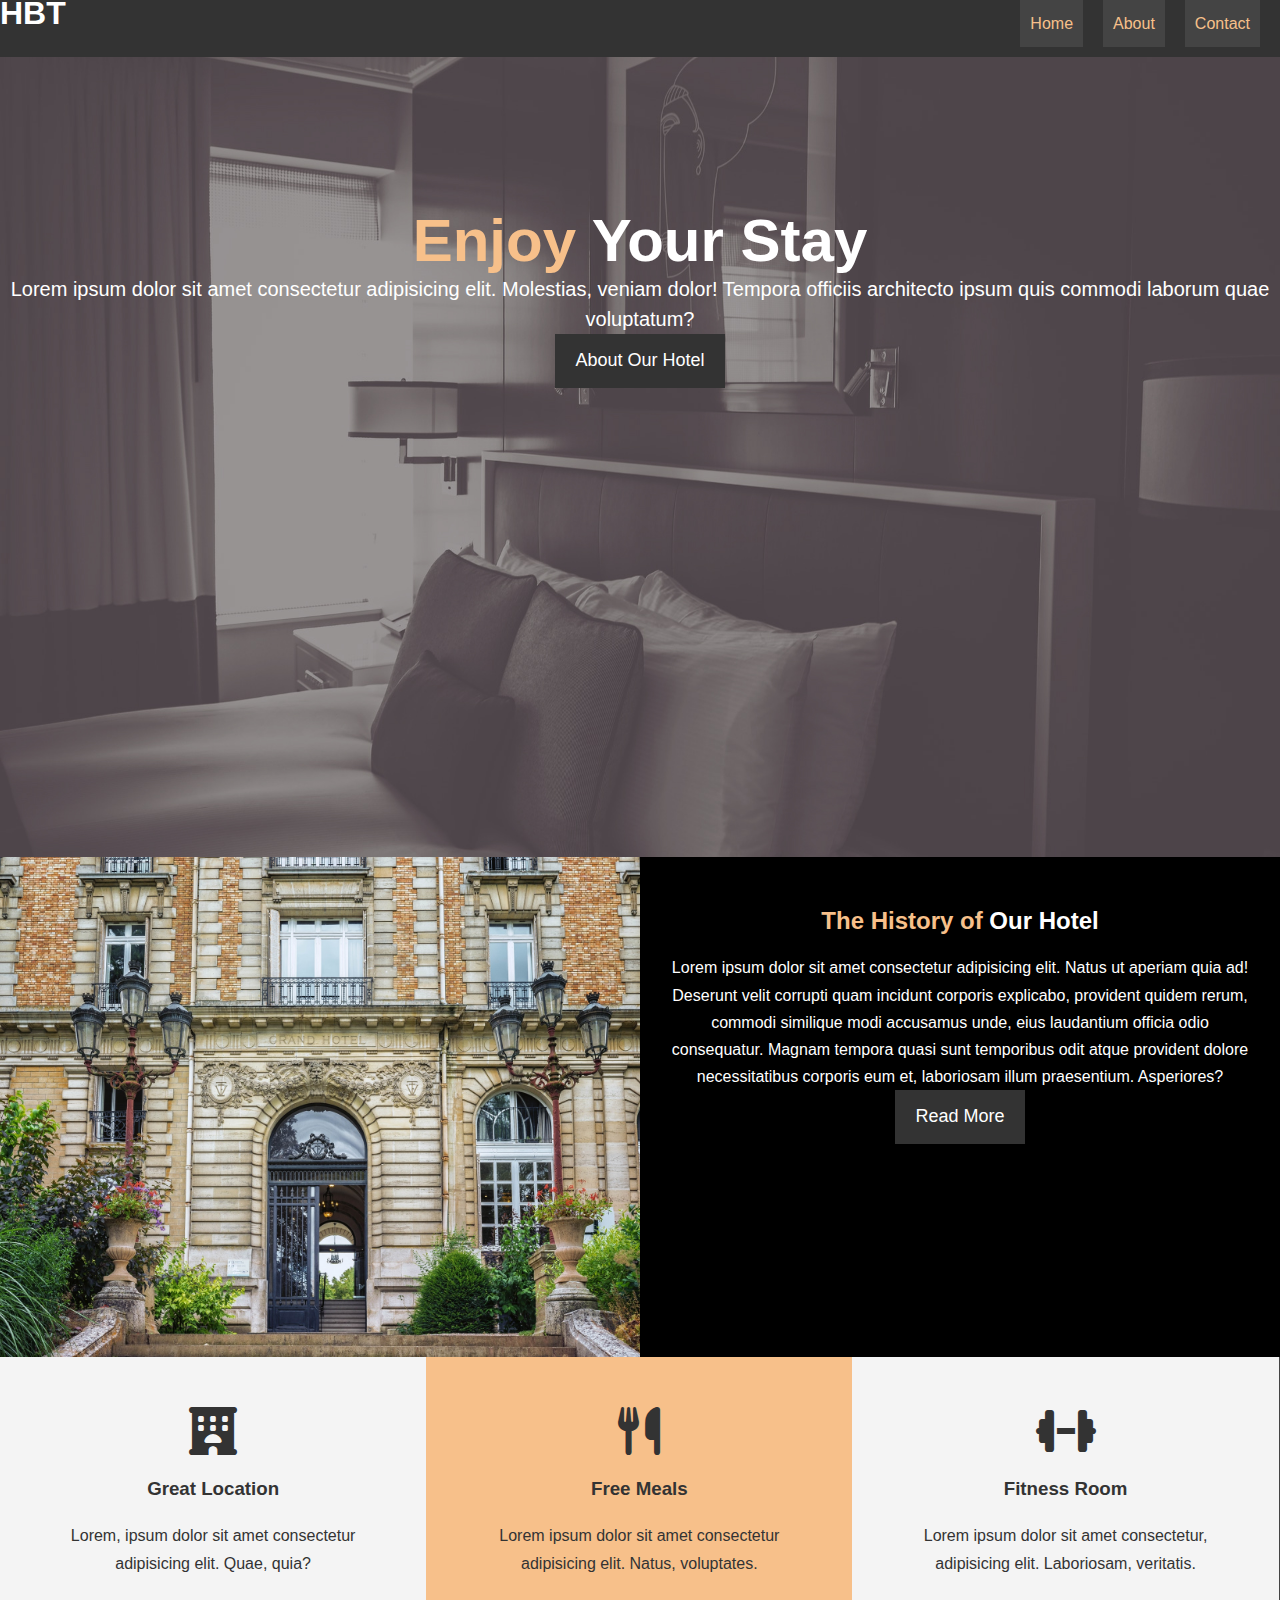
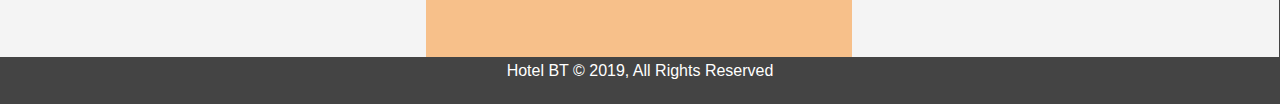
<file: index.html>
<!DOCTYPE html>
<html lang="en">

<head>
    <meta charset="UTF-8">
    <meta http-equiv="X-UA-Compatible" content="IE=edge">
    <meta name="viewport" content="width=device-width, initial-scale=1.0">
    <title>HOTEL BT | WELCOME</title>

    <link rel="stylesheet" href="/style.css">
    <link rel="stylesheet" href="https://cdnjs.cloudflare.com/ajax/libs/font-awesome/6.1.1/css/all.min.css">
</head>

<body>

    <nav id="navbar">
        <div class="container">
            <h1 class="logo">HBT</h1>
            <ul>
                <li> <a href="/index.html">Home</a> </li>
                <li><a href="/about.html">About</a></li>
                <li><a href="/contact2.html">Contact</a></li>
            </ul>
        </div>
    </nav>
    <section id="showcase">
        <div class="container">

            <div class="showcase-content">
                <h1 class="text-primary">Enjoy <span>Your Stay</span> </h1>
                <p class="lead"> Lorem ipsum dolor sit amet consectetur adipisicing elit. Molestias, veniam dolor!
                    Tempora officiis architecto ipsum quis commodi laborum quae voluptatum?</p>
                <a href="#" class="btn">About Our Hotel</a>
            </div>
        </div>

    </section>
    <section id="home-info">
        <div class="info-img">

        </div>
        <div class="info-content">
            <h2> <span class="text-primary">The History of</span> Our Hotel</h2>
            <p>Lorem ipsum dolor sit amet consectetur adipisicing elit. Natus ut aperiam quia ad! Deserunt velit
                corrupti quam incidunt corporis explicabo, provident quidem rerum, commodi similique modi accusamus
                unde, eius laudantium officia odio consequatur. Magnam tempora quasi sunt temporibus odit atque
                provident dolore necessitatibus corporis eum et, laboriosam illum praesentium. Asperiores?</p>
            <a href="#" class="btn">Read More</a>
        </div>
    </section>
    <section id="features">

        <div class="box bg-light ">
            <i class="fa-solid fa-hotel fa-3x"></i>
            <h3>Great Location</h3>
            <p>Lorem, ipsum dolor sit amet consectetur adipisicing elit. Quae, quia?</p>
        </div>
        <div class="box bg-orange">
            <i class="fa-solid fa-utensils fa-3x"></i>
            <h3>Free Meals</h3>
            <p>Lorem ipsum dolor sit amet consectetur adipisicing elit. Natus, voluptates.</p>
        </div >
            
        <div class="box bg-light">
            <i class="fa-solid fa-dumbbell fa-3x"></i>
            <h3>Fitness Room</h3>
            <p>Lorem ipsum dolor sit amet consectetur, adipisicing elit. Laboriosam, veritatis.</p>
        </div>
    </section>
    <footer id="main-footer">
        <p>Hotel BT &copy 2019, All Rights Reserved</p>
    </footer>
</body>

</html>
</file>
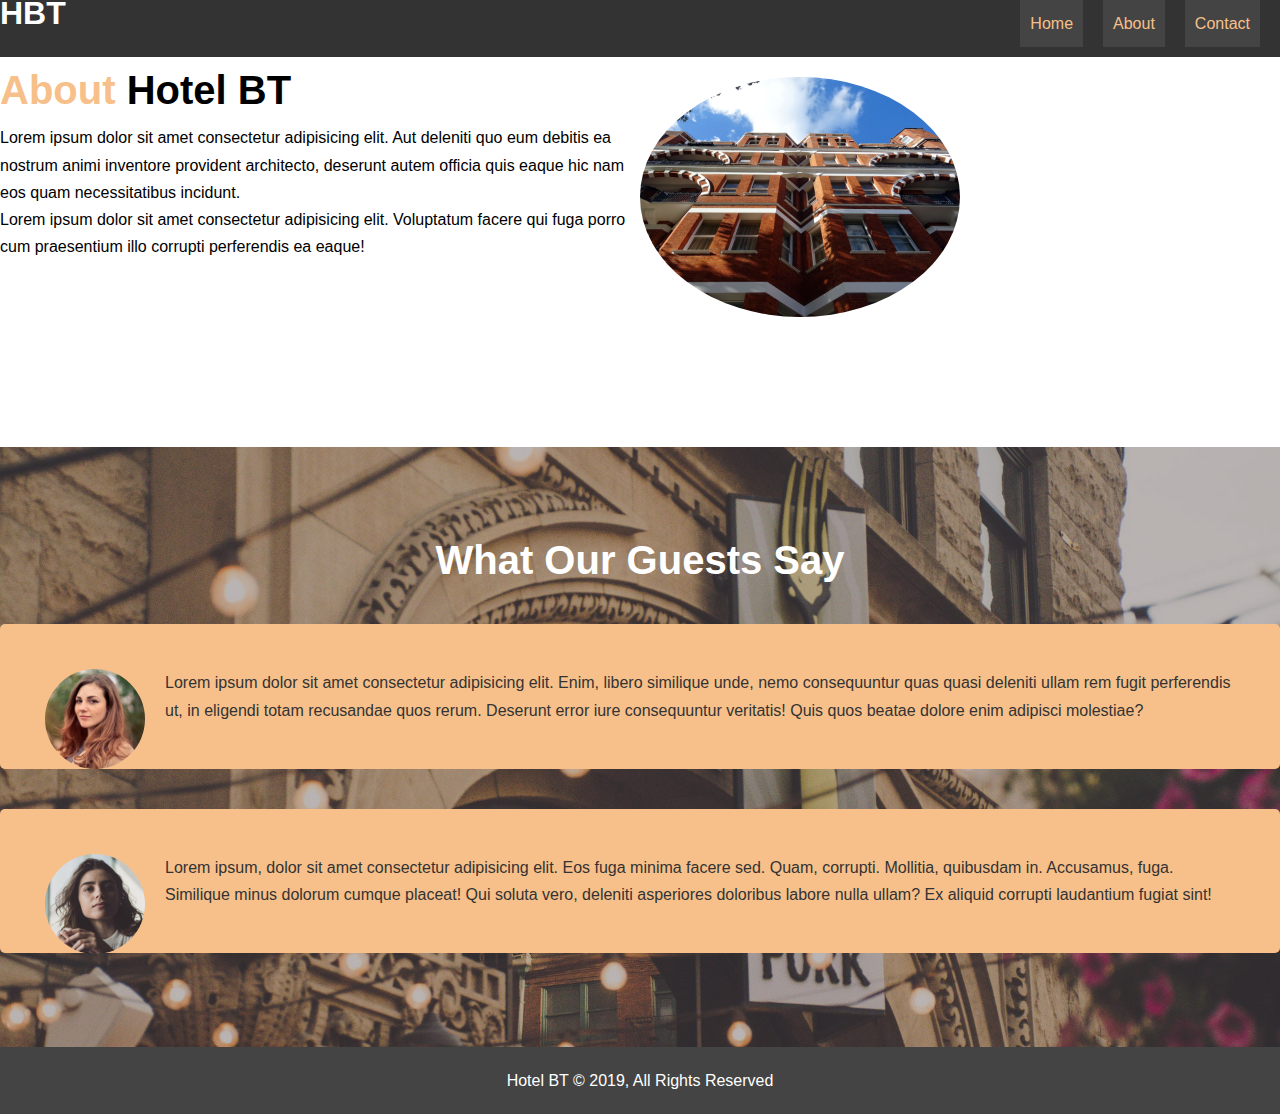
<file: about.html>
<!DOCTYPE html>
<html lang="en">

<head>
    <meta charset="UTF-8">
    <meta http-equiv="X-UA-Compatible" content="IE=edge">
    <meta name="viewport" content="width=device-width, initial-scale=1.0">
    <title>Document</title>

    <link rel="stylesheet" href="/style.css">
</head>

<body>
    <nav id="navbar">
        <div class="container">
            <h1 class="logo">HBT</h1>
            <ul>
                <li> <a href="/index.html">Home</a> </li>
                <li><a href="/about.html">About</a></li>
                <li><a href="/contact2.html">Contact</a></li>
            </ul>
        </div>
    </nav>
    <section id="about-info">

        <div class="container">
            <div class="info-left">
                <h1><span class="text-primary">About</span> Hotel BT</h1>
                <p>Lorem ipsum dolor sit amet consectetur adipisicing elit. Aut deleniti quo eum debitis ea nostrum
                    animi inventore provident architecto, deserunt autem officia quis eaque hic nam eos quam
                    necessitatibus incidunt.</p>
                <p>Lorem ipsum dolor sit amet consectetur adipisicing elit. Voluptatum facere qui fuga porro cum
                    praesentium illo corrupti perferendis ea eaque!</p>
            </div>
            <div class="info-right">
                <img src="/images/img4.jpg" alt="">
            </div>
        </div>
    </section>
    <section id="testimonials">
        <div class="container">

            <h2>What Our Guests Say</h2>
            <div class="testimonial bg-orange">
                <img src="/images/img1.jpg" alt="">
                <p>Lorem ipsum dolor sit amet consectetur adipisicing elit. Enim, libero similique unde, nemo
                    consequuntur quas quasi deleniti ullam rem fugit perferendis ut, in eligendi totam recusandae quos
                    rerum. Deserunt error iure consequuntur veritatis! Quis quos beatae dolore enim adipisci molestiae?
                </p>
            </div>
            <div class="testimonial bg-orange">
                <img src="/images/img2.jpg" alt="">
                <p>Lorem ipsum, dolor sit amet consectetur adipisicing elit. Eos fuga minima facere sed. Quam, corrupti.
                    Mollitia, quibusdam in. Accusamus, fuga. Similique minus dolorum cumque placeat! Qui soluta vero,
                    deleniti asperiores doloribus labore nulla ullam? Ex aliquid corrupti laudantium fugiat sint!</p>
            </div>
        </div>
    </section>
    <footer id="main-footer">
        <p>Hotel BT &copy 2019, All Rights Reserved</p>
    </footer>
</body>

</html>
</file>
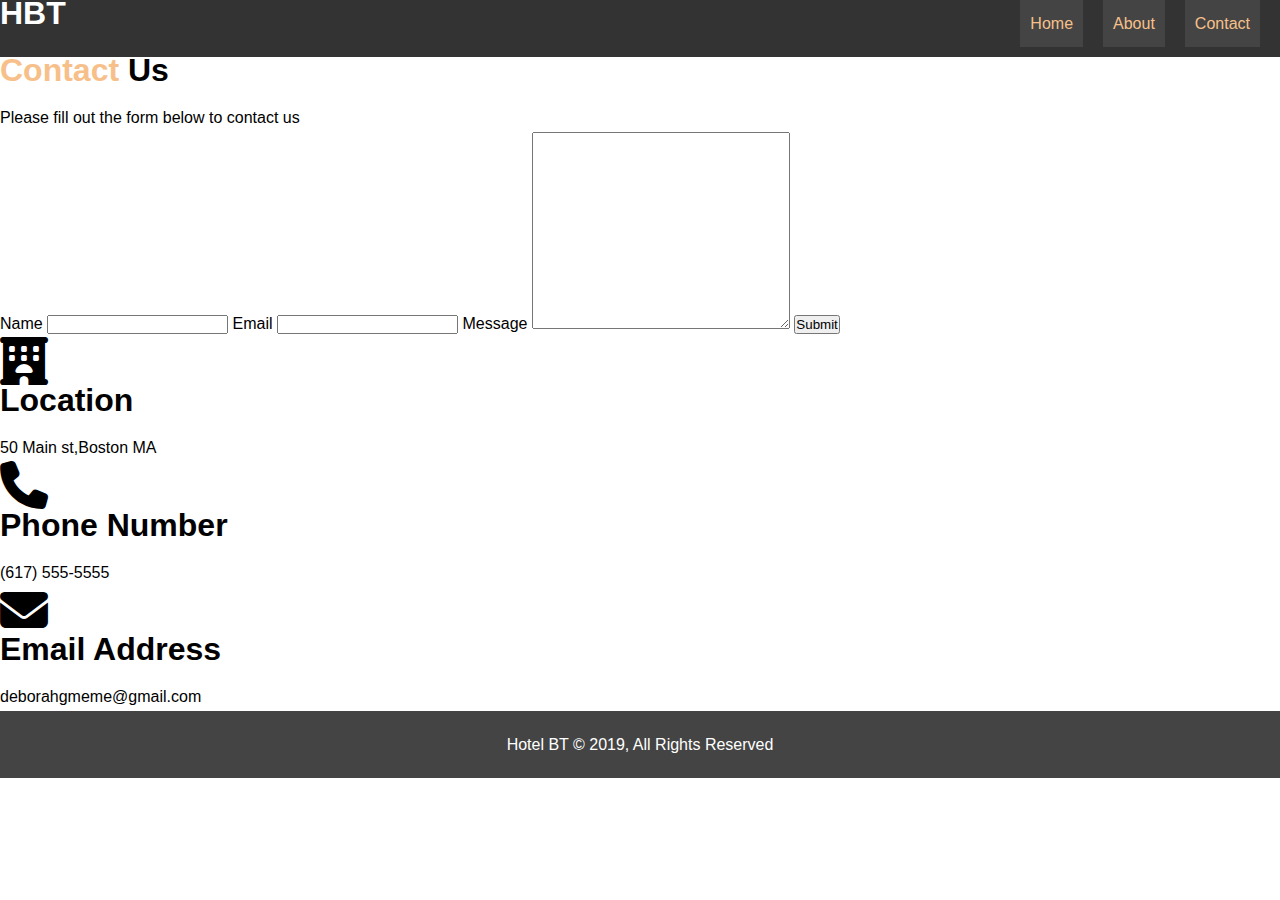
<file: contact.html>
<!DOCTYPE html>
<html lang="en">
<head>
    <meta charset="UTF-8">
    <meta http-equiv="X-UA-Compatible" content="IE=edge">
    <meta name="viewport" content="width=device-width, initial-scale=1.0">
    <title>Document</title>

    <link rel="stylesheet" href="/style.css">
    <link rel="stylesheet" href="https://cdnjs.cloudflare.com/ajax/libs/font-awesome/6.1.1/css/all.min.css">
</head>
<body>
    <nav id="navbar">
        <div class="container">
            <h1 class="logo">HBT</h1>
            <ul>
                <li><a href="#">Home</a></li>
                <li><a href="#">About</a></li>
                <li><a href="#">Contact</a></li>
            </ul>

        </div>

    </nav>
    
    <section id="contact-us">

        <div class="contact-info">
            <h1> <span class="text-primary">Contact</span> Us</h1>
            <p>Please fill out the form below to contact us</p>
            <form >
                <div class="input">
                <label for="name">Name</label>
                <input type="text" id="name">
                <label for="email">Email</label>
                <input type="email" id="email">
                <label for="message">Message</label>
                <textarea name="message" id="message" cols="30" rows="13"></textarea>
                
                <input type="submit" value="Submit" id="btn">
                </div>
            </form>

        </div>
    </section>
    <section id="bottom">
        <div id="loc">
            <i class="fa-solid fa-hotel fa-3x"></i>
            <h1>Location</h1>
            <p> 50 Main st,Boston MA</p>
        </div>

        <div id="tel">
            <i class="fa-solid fa-phone fa-3x"></i>
            <h1>Phone Number</h1>
            <p>(617) 555-5555</p>
        </div>

        <div id="dennis-email">
            <i class="fa-solid fa-envelope fa-3x"></i>
            <h1>Email Address</h1>
            <p>deborahgmeme@gmail.com</p>
        </div>

    </section>
    <footer id="main-footer">
        <p>Hotel BT &copy 2019, All Rights Reserved</p>
    </footer>
</body>
</html>
</file>
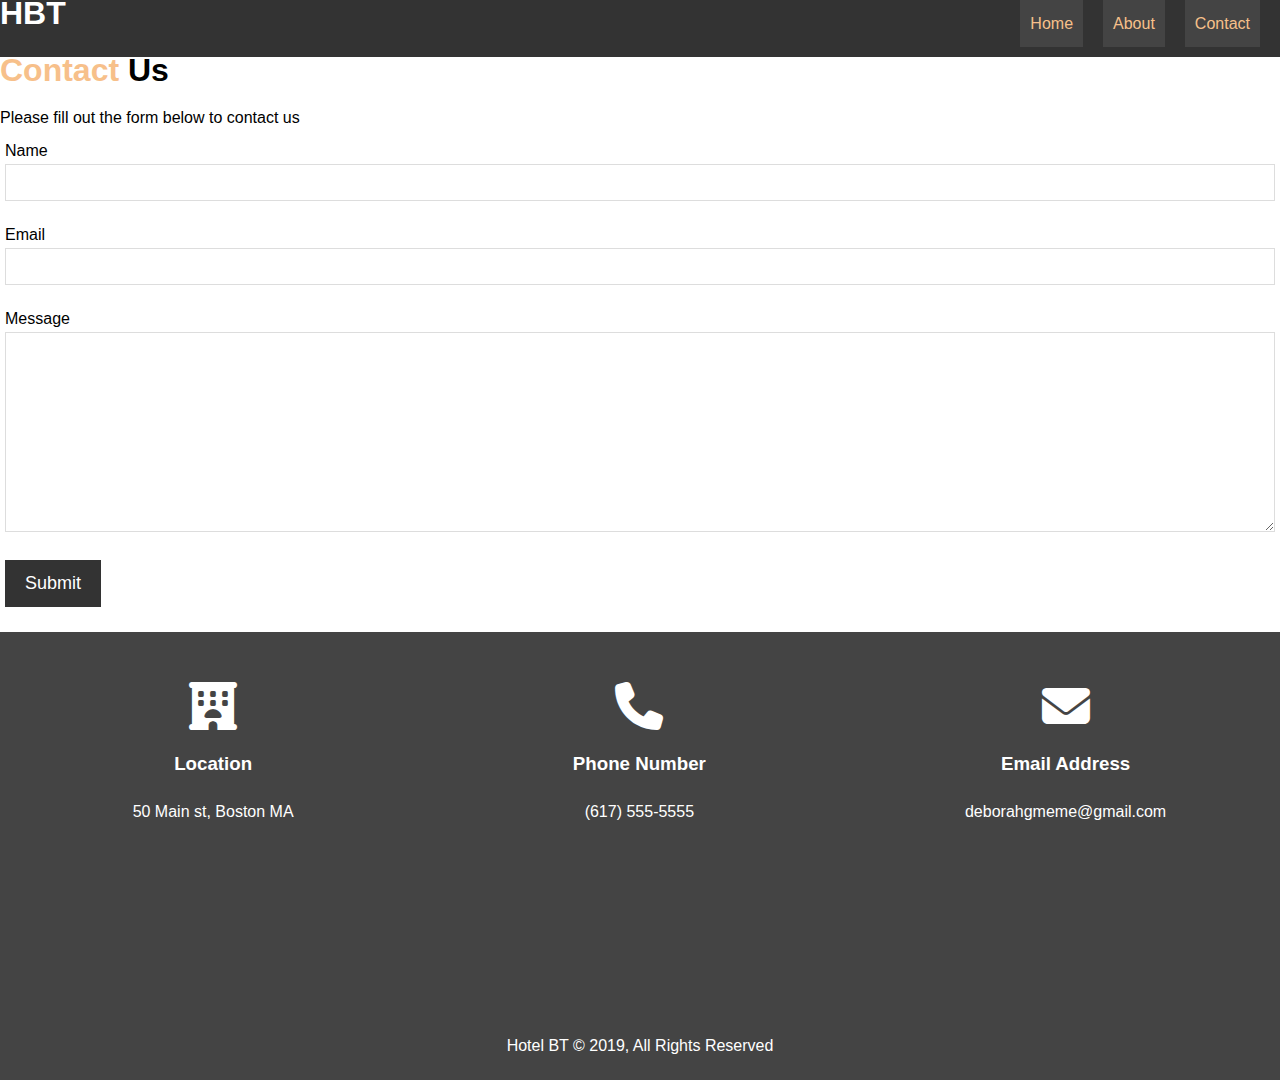
<file: contact2.html>
<!DOCTYPE html>
<html lang="en">
<head>
    <meta charset="UTF-8">
    <meta http-equiv="X-UA-Compatible" content="IE=edge">
    <meta name="viewport" content="width=device-width, initial-scale=1.0">
    <title>Document</title>
    <link rel="stylesheet" href="/style.css">
    <link rel="stylesheet" href="https://cdnjs.cloudflare.com/ajax/libs/font-awesome/6.1.1/css/all.min.css">

</head>
<body>
    <nav id="navbar">
        <div class="container">
            <h1 class="logo">HBT</h1>
            <ul>
                <li><a href="/index.html">Home</a></li>
                <li><a href="/about.html">About</a></li>
                <li><a href="/contact2.html">Contact</a></li>
            </ul>

        </div>

    </nav>

    <section id="contact-form">
        <div class="container">
            <h1> <span class="text-primary">Contact </span>Us</h1>
            <p>Please fill out the form below to contact us</p>

            <form action="#">
                <div class="form-group">
                    <label for="name">Name</label>
                    <input type="text" id="name">
                </div>
                <div class="form-group">
                    <label for="email">Email</label>
                    <input type="email" id="email">
                </div>
                <div class="form-group">
                    <label for="message">Message</label>
                    <textarea name="" id="message" ></textarea>
                </div>
                <button class="btn" type="submit">Submit</button>
            </form>
        </div>
    </section>
    <section id="contact-bottom">
        <div class="container">
            <div class="box bx">
                <i class="fa-solid fa-hotel fa-3x"></i>
                <h3>Location</h3>
                <p>50 Main st, Boston MA</p>
            </div>
            <div class="box bx">
                <i class="fa-solid fa-phone fa-3x"></i>
                <h3>Phone Number</h3>
                <p>(617) 555-5555</p>
            </div>
            <div class="box bx">
                <i class="fa-solid fa-envelope fa-3x"></i>
                <h3>Email Address</h3>
                <p>deborahgmeme@gmail.com</p>
            </div>
        </div>
    </section>
    <footer id="main-footer">
        <p>Hotel BT &copy 2019, All Rights Reserved</p>
        </footer>
</body>
</html>
</file>
<file: style.css>
/* reset default margin and padding */

*{
    margin: 0;
    padding: 0;
    box-sizing: border-box;

}
/* html targets entire page */
html,body{
    font-family: 'Segoe UI', Tahoma, Geneva, Verdana, sans-serif;
    line-height: 1.7em;

}

    /* utility classes */
    #container{
        margin: auto;
        max-width: 1900px;
        overflow: hidden;
    }
    .text-primary{
        color:#f7c08a;

    }
    .lead{
        font-size: 20px;
    }

    h1,h2,h3{
        padding-bottom: 20px;
    }
    .btn{
        display: inline-block;
        font-size: 18px;
        color: #fff;
        background-color: #333;
        padding: 13px 20px;
        border: none;
        cursor: pointer;
    }
    .btn:hover{
        background-color: #f7c08a;
        color: #333;
    }
    .bg-light{
        background-color: #f4f4f4;
        color: #333;
    }
    .bg-orange{
        background-color: #f7c08a;
        color: #333;
    }

a{
    text-decoration: none;
}
#navbar{

    background-color: #333;
    color: #fff;
    overflow: hidden;
}
#navbar a{
    color: #fff;
    margin-right: 20px;

}
#navbar h1{
    float: left;
    
}
#navbar ul{
    float: right;
    list-style: none;
}
#navbar ul li{
    float: left;
    padding-bottom: 10px;

}

/* display block allows you to align inline elements by changing them to block elements */
#navbar ul li a{
    padding: 10px;
    display: block;
    text-align: center;
    color: #f7c08a;
    background-color: #444;
}
#navbar ul li a:hover{

    background-color: black;
}

/* showcase */
#showcase{
    background-image: url(/images/img5.jpg);
    height: 800px;
    background-position: center;
    background-repeat: no-repeat;
    background-size: cover;
}
#showcase .showcase-content{
    color: white;
    text-align: center;
    padding-top: 170px;
}
#showcase .showcase-content h1{
    font-size: 60px;
    font-weight: 1.2em;
}
#showcase .showcase-content h1 span{
    color: white;
}
#showcase .showcase-content p{
    line-height: 1.5em;
}
/* home info */

#home-info{
    height: 500px;

}
#home-info .info-img {

    float: left;
    width: 50%;
    background-image: url(/images/img3.jpg);
    background-position: center;
    background-repeat: no-repeat;
    background-size: cover;
    min-height: 500px;
}
#home-info .info-content{
    float: right;
    width: 50%;
    height: 100%;
    text-align: center;
    padding: 50px 30px;
    overflow: hidden;
    background-color: black;
    color: #fff;
}
#home-info .info-content.btn{
    background-color: #f4f4f4;
    color: #333 ;

}
#home-info .info-content.btn:hover{
    background-color: #f7c08a;
}

/* features */

.box{
    float: left;
    width: 33.3%;
    padding:50px ;
    text-align: center;
    height: 300px;
}
.box i{
    margin-bottom: 20px;
}
#main-footer{
    padding: 20px;
    color: #fff;
    background-color: #444;
    text-align: center;
}
/* About info */
#about-info{
    padding: 20px 0px;
}

#about-info .info-right{
    float: right;
    width: 50%;
    min-height: 100%;
}
#about-info .info-left{
    float: left;
    width: 50%;
    min-height: 100%;

}
#about-info .info-left h1{
    font-size: 40px;
}

#about-info .info-right img{
    margin: auto;
    width: 50%;
    border-radius: 50%;
}
/* testimonials */
#testimonials{
    margin-top:350px ;
    height: 600px;
    background-image: url(/images/img6.jpg);
    padding-top: 100px;
    background-position: center;
    background-repeat: no-repeat;
    background-size: cover;
}
#testimonials h2{
    color: #fff;
    padding-bottom: 50px;
    text-align: center;
    font-size: 40px;
}
#testimonials .testimonial{
    padding: 45px;
    margin-bottom:40px ;
    border-radius: 5px;
}
#testimonials .testimonial img{
    width: 100px;
    float: left;
    margin-right: 20px;
    border-radius: 50%;
}

/* contact info */
/* #contact-us{
    padding-top: 40px;
    text-decoration: none;
}
.contact-info h1{
    font-size: 40px;
    padding-bottom: 30px;
}
.contact-info p{
    padding-bottom: 20px;

}
#name, #email, #message{
  
    overflow: hidden;
    display: block;
    width: 100%;
    margin-bottom: 20px;
}
.input input{
    height: 40px;
    border: solid grey;
    
}
.input #btn{

    font-size: 18px;
    padding: 15px;
    padding-bottom: 30px;
    background-color:#333;
    color: white;
}
#bottom{
    
    margin-top: 100px;
    padding-top: 50px;
    padding-bottom: 200px;
    text-align: center;
    color: white;
    background-color:#333;
}
#loc, #tel{
    float: left;
    width: 33.3%;
} */

/* contact */
#contact-form .form-group{
    margin-bottom: 20px;
}
#contact-form .form-group label{
    display: block;
}
#contact-form form{padding: 5px;}

#contact-form .form-group input, #contact-form .form-group textarea{

    width: 100%;
    padding: 10px;
    border: 1px solid #ddd;
}
#contact-form .form-group textarea{
    height: 200px;
    
}
#contact-form .form-group input:focus, #contact-form .form-group textarea:focus{
    border-color: #f7c08a;
}
.bx{
    height: 400px;

}
#contact-bottom{
    background-color: black;
    color: #fff;
    margin-top: 20px;
}
</file>
